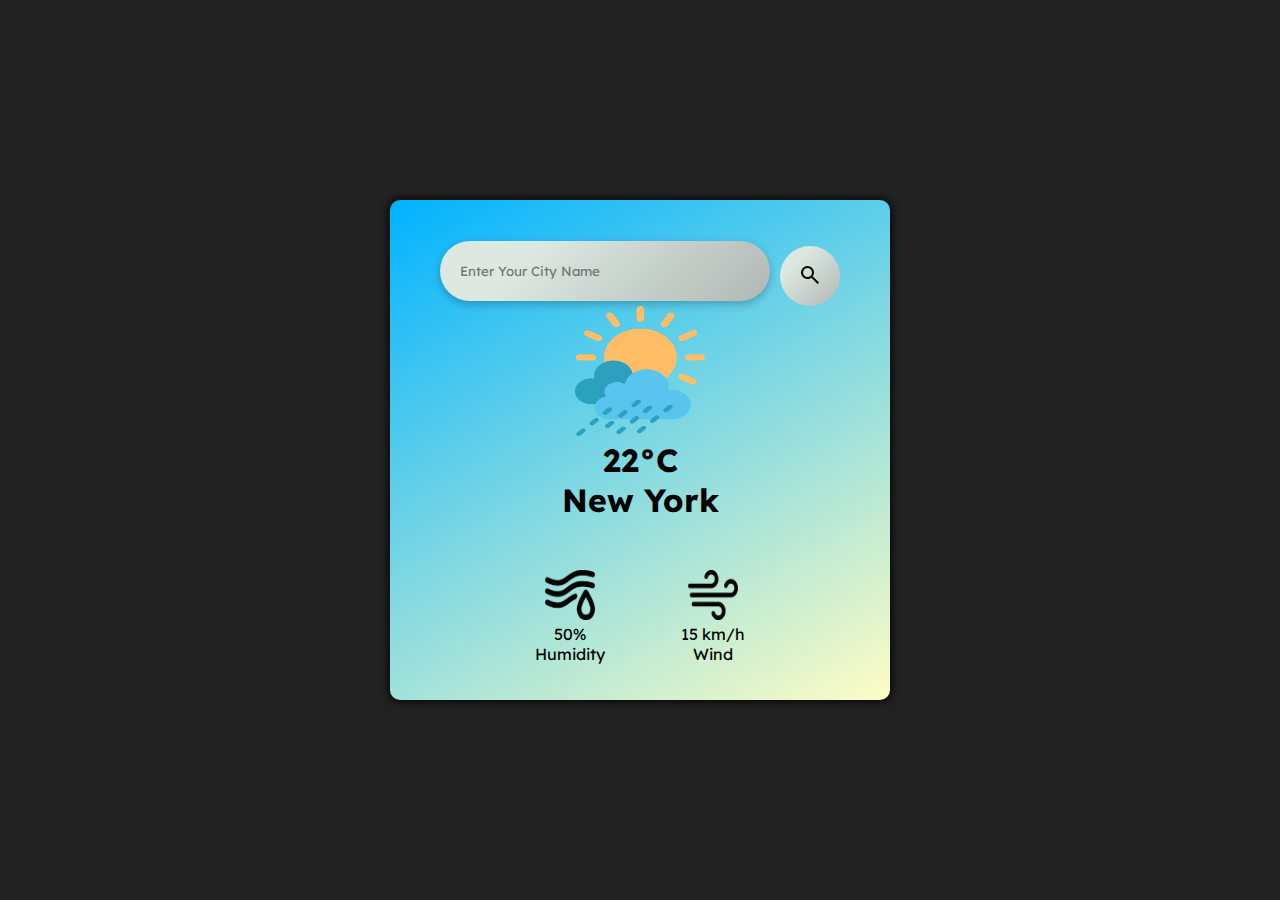
<file: index.html>
<!DOCTYPE html>
<html lang="en">
<head>
    <meta charset="UTF-8">
    <meta http-equiv="X-UA-Compatible" content="IE=edge">
    <meta name="viewport" content="width=device-width, initial-scale=1.0">
    <title>Document</title>
    <link rel="stylesheet" href="style.css">
</head>
<body>
    <div class="card">
        <div class="search">
            <input type="text" class="searchName" spellcheck="false" placeholder="Enter Your City Name">
            <button class="btn"><svg style="color:brown" xmlns="http://www.w3.org/2000/svg" height="24" viewBox="0 -960 960 960" width="24"><path d="M784-120 532-372q-30 24-69 38t-83 14q-109 0-184.5-75.5T120-580q0-109 75.5-184.5T380-840q109 0 184.5 75.5T640-580q0 44-14 83t-38 69l252 252-56 56ZM380-400q75 0 127.5-52.5T560-580q0-75-52.5-127.5T380-760q-75 0-127.5 52.5T200-580q0 75 52.5 127.5T380-400Z"/></svg></button>
        </div>
        <div class="weather">
            <img src="./rain.png" alt="image" class="weather-icon" height="130px" width="130px">
            <h1 class="temp">22°C</h1>
            <h1 class="city">New York</h1>
        </div>
        <div class="details">
            <div class="col">
                <img src="./humidity.png" alt="" class="" height="50px" width="50px">
                <p class="humidity">50%</p>
                <p>Humidity</p>
            </div>
            <div class="col">
                <img src="./wind.png" alt="" class="" height="50px" width="50px">
                <p class="Wind">15 km/h</p>
                <p>Wind</p>
            </div>
        </div>
    </div>

    <script>
        const apiKey = "60013e26d4d51c3b9ae8436940becc42";
        const apiUrl = 'https://api.openweathermap.org/data/2.5/weather?&units=metric&q=';
        let searchBox = document.querySelector(".searchName");
        let weatherIcon =document.querySelector(".weather-icon")
        async function checkWeather(city) {
            const response = await fetch(apiUrl + city + `&appid=${apiKey}`);
            let data = await response.json();
            console.log(data);
            document.querySelector('.city').innerHTML = data.name;
            document.querySelector('.temp').innerHTML = Math.round(data.main.temp) + "°C";
            document.querySelector('.humidity').innerHTML = data.main.humidity + "%";
            document.querySelector('.Wind').innerHTML = data.wind.speed + "km/h";
        
        if (data.weather[0].main=='clouds') {
            weatherIcon.src= ''
        } else {
            
        }
        
        }
        document.querySelector(".btn").addEventListener('click', () => {
            checkWeather(searchBox.value);
        });
    </script>
</body>
</html>
</file>
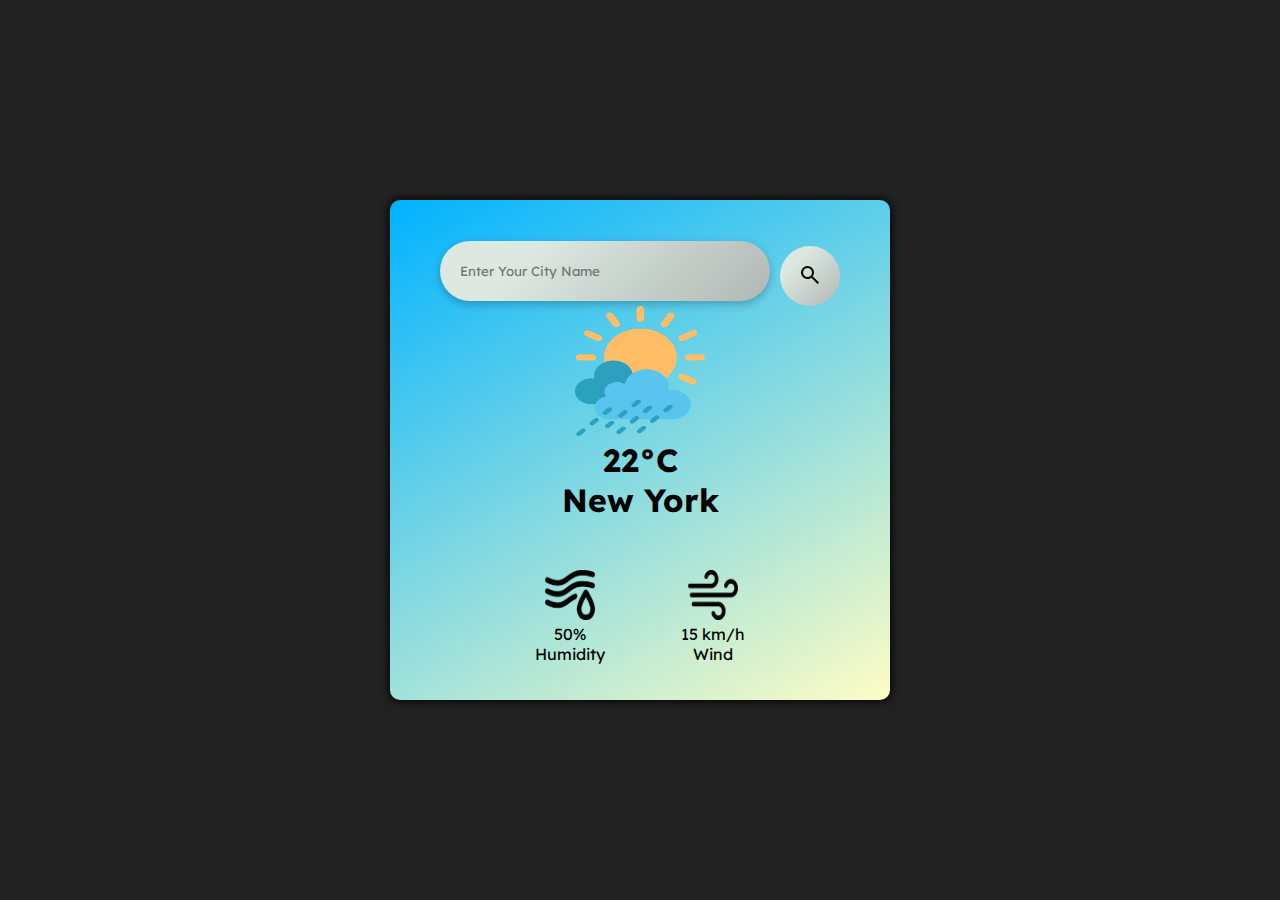
<file: ss.html>
<!DOCTYPE html>
<html lang="en">
<head>
    <meta charset="UTF-8">
    <meta http-equiv="X-UA-Compatible" content="IE=edge">
    <meta name="viewport" content="width=device-width, initial-scale=1.0">
    <title>Document</title>
    <link rel="stylesheet" href="style.css">
</head>
<body>
    <div class="card">
        <div class="search">
            <input type="text" class="searchName" spellcheck="false" placeholder="Enter Your City Name">
            <button class="btn"><svg style="color:brown" xmlns="http://www.w3.org/2000/svg" height="24" viewBox="0 -960 960 960" width="24"><path d="M784-120 532-372q-30 24-69 38t-83 14q-109 0-184.5-75.5T120-580q0-109 75.5-184.5T380-840q109 0 184.5 75.5T640-580q0 44-14 83t-38 69l252 252-56 56ZM380-400q75 0 127.5-52.5T560-580q0-75-52.5-127.5T380-760q-75 0-127.5 52.5T200-580q0 75 52.5 127.5T380-400Z"/></svg></button>
        </div>
        <div class="weather">
            <img src="./rain.png" alt="image" class="weather-icon" height="130px" width="130px">
            <h1 class="temp">22°C</h1>
            <h1 class="city">New York</h1>
        </div>
        <div class="details">
            <div class="col">
                <img src="./humidity.png" alt="" class="" height="50px" width="50px">
                <p class="humidity">50%</p>
                <p>Humidity</p>
            </div>
            <div class="col">
                <img src="./wind.png" alt="" class="" height="50px" width="50px">
                <p class="Wind">15 km/h</p>
                <p>Wind</p>
            </div>
        </div>
    </div>

    <script>
        const apiKey = "60013e26d4d51c3b9ae8436940becc42";
        const apiUrl = 'https://api.openweathermap.org/data/2.5/weather?&units=metric&q=';
        let searchBox = document.querySelector(".searchName");

        async function checkWeather(city) {
            const response = await fetch(apiUrl + city + `&appid=${apiKey}`);
            let data = await response.json();
            console.log(data);

            document.querySelector('.city').innerHTML = data.name;
            document.querySelector('.temp').innerHTML = Math.round(data.main.temp) + "°C";
            document.querySelector('.humidity').innerHTML = data.main.humidity + "%";
            document.querySelector('.Wind').innerHTML = data.wind.speed + "km/h";
        }

        document.querySelector(".btn").addEventListener('click', () => {
            checkWeather(searchBox.value);
        });
    </script>
</body>
</html>
</file>
<file: style.css>
@import url('https://fonts.googleapis.com/css2?family=Lexend+Deca&display=swap');
*{
    margin: 0px;
    padding: 0px;
    font-family: 'Lexend Deca', sans-serif;
    box-sizing: border-box;
}
body{
    background: #222;
    display: flex;
    justify-content: center;
    align-items: center;
    height: 100vh;
}
.card {
    width: 500px;
    height: 500px;
    border: none;
    box-shadow: 0 10px 20px #fff;
    border-radius: 10px;
    background-color: #ffffb5;
    background-image: linear-gradient(330deg, #fcfcc5 1%, #00b3ff 100%);
    background-blend-mode: normal, normal, screen, overlay, normal;
    box-shadow: 0px 0px 10px 1px #000000;
    display: flex;
    justify-content: center;
    align-items: center;
    text-align: center;
    flex-direction: column;
  }
.search{
    width: 80%;
    display: flex;
    justify-content: center;
    align-items: center;
}
.searchName{
width: 60px;
height: 60px;
    border:0px;
    outline: 0px;
    background-color: #d2d8d6;
background-image: linear-gradient(315deg, #b0b8b5  0%,#dce8e0 74%);
width: 300px;
border-radius: 30px;
box-shadow: rgba(0, 0, 0, 0.24) 0px 3px 8px;
flex: 1;
padding-left: 20px;

}
.btn{
    margin-left: 10px;
    width: 60px;
    height: 60px;
    margin-top: 10px;
    border: 0px;
    outline: 0px;
    background-color: #d2d8d6;
background-image: linear-gradient(315deg, #b0b8b5  0%,#dce8e0 74%);
cursor: pointer;
border-radius: 50%;

}
.details{
    width: 50%;
    display: flex;
    justify-content: space-between;
    padding: 0px 20px 0px 20px;
    margin-top: 50px;
}
</file>
